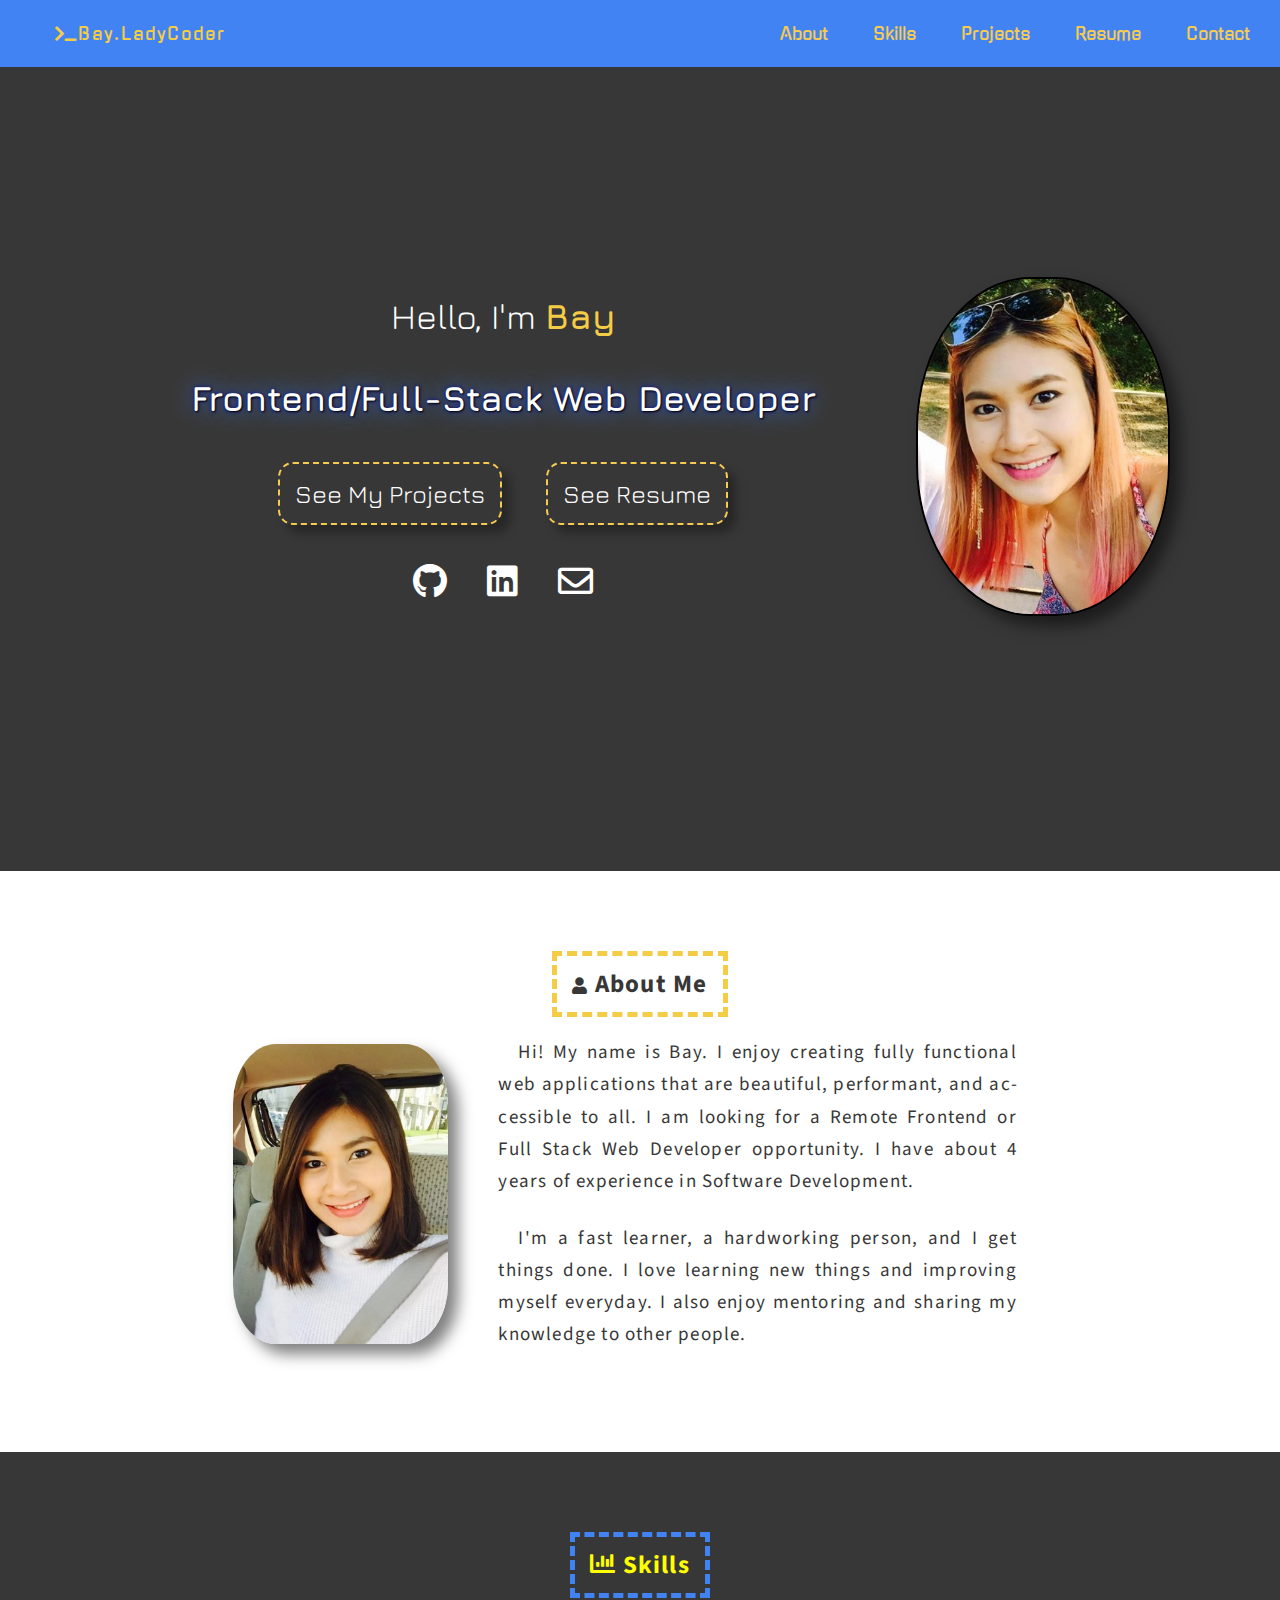
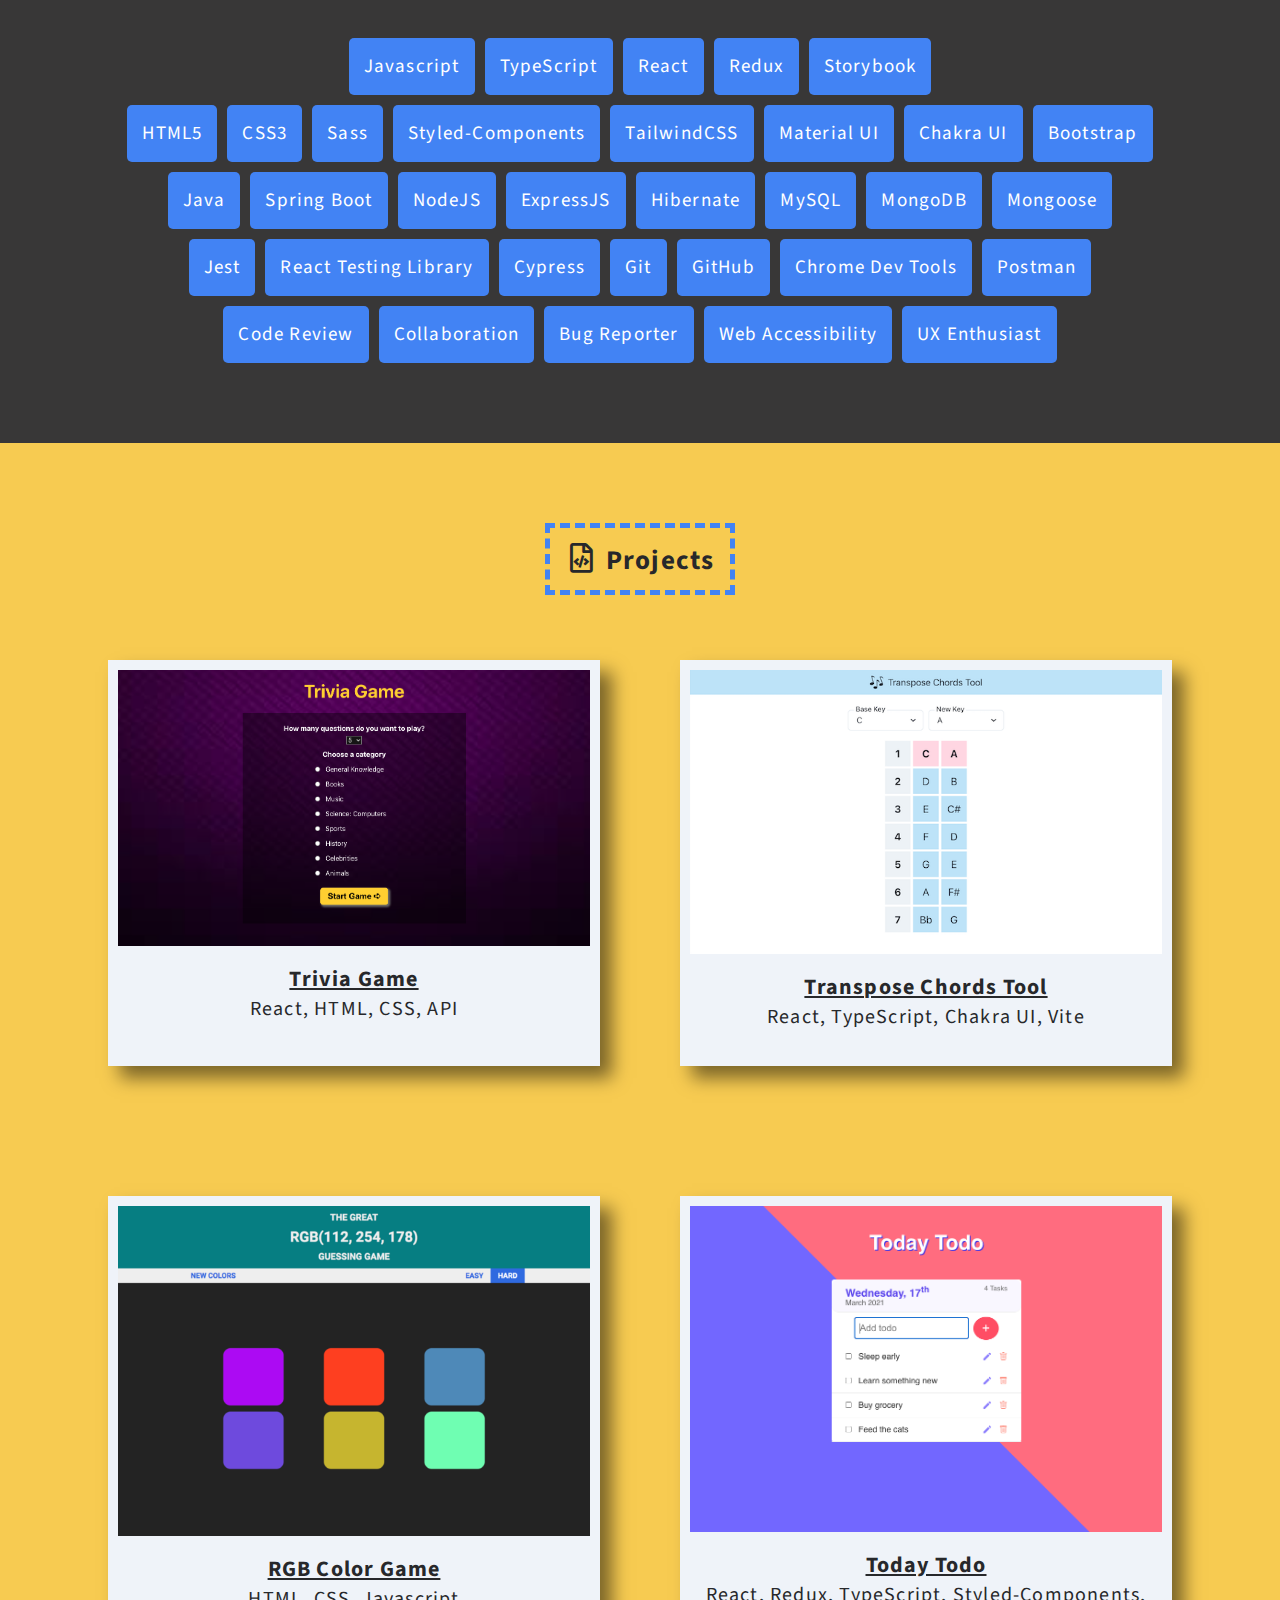
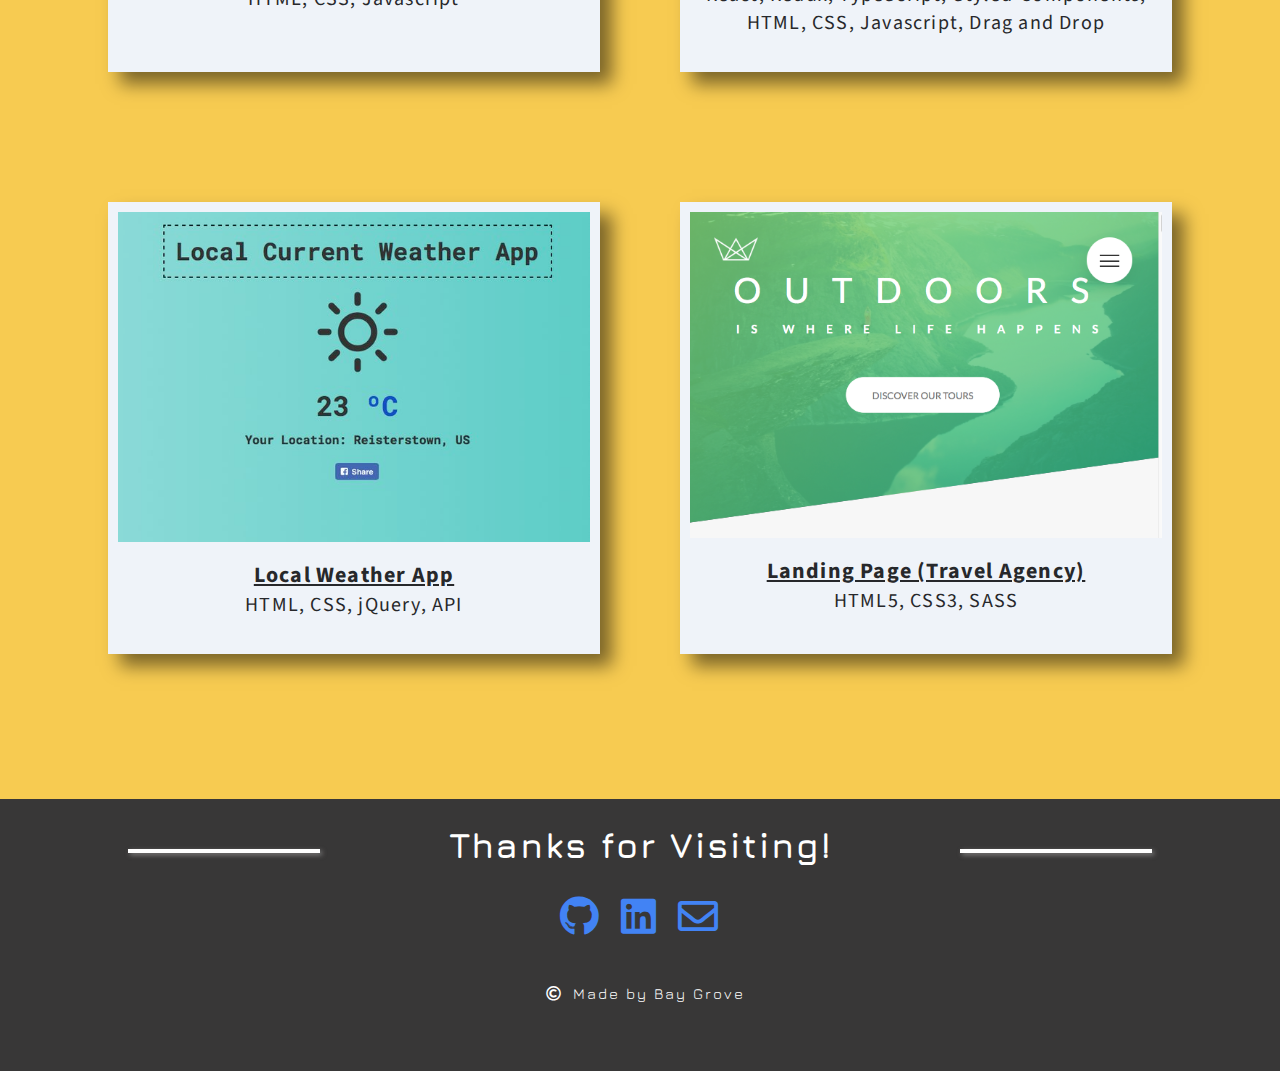
<file: index.html>
<!DOCTYPE html>
<html lang="en">
  <head>
    <!-- Google tag (gtag.js) - Google Analytics -->
    <script
      async
      src="https://www.googletagmanager.com/gtag/js?id=G-D1Z0ZJSS4Q"
    ></script>
    <script>
      window.dataLayer = window.dataLayer || [];
      function gtag() {
        dataLayer.push(arguments);
      }
      gtag("js", new Date());

      gtag("config", "G-D1Z0ZJSS4Q");
    </script>

    <meta charset="UTF-8" />
    <meta name="description" content="My Portfolio" />
    <meta name="viewport" content="width=device-width, initial-scale=1.0" />

    <meta
      property="og:title"
      content="Bay's Portfolio (Frontend/Full-Stack Web Developer)"
    />
    <meta
      property="og:description"
      content="See my skills, projects, and more."
    />
    <meta property="og:image" content="./img/thumbnail.png" />
    <meta property="og:url" content="https://bayladycoder.github.io/" />
    <meta
      property="og:site_name"
      content="Bay's Portfolio (Frontend/Full-Stack Web Developer)"
    />

    <link
      rel="stylesheet"
      href="https://use.fontawesome.com/releases/v5.0.10/css/all.css"
    />
    <link
      href="https://fonts.googleapis.com/css?family=Gugi|Jura:400,700|Source+Sans+Pro:400,700"
      rel="stylesheet"
    />
    <link rel="icon" type="image/ico" href="/img/blue-favicon.ico" />
    <link rel="stylesheet" href="css/style.css" />
    <title>>_Bay.LadyCoder</title>
  </head>

  <body>
    <!-- Google Tag Manager (noscript) -->
    <noscript
      ><iframe
        src="https://www.googletagmanager.com/ns.html?id=GTM-TTFKQF8"
        height="0"
        width="0"
        style="display: none; visibility: hidden"
      ></iframe
    ></noscript>
    <!-- End Google Tag Manager (noscript) -->

    <!-- ____________________ NAVIGATION BAR SECTION ____________________ -->
    <nav id="#main-nav" class="navigation">
      <div class="logo"><i class="fas fa-terminal"></i>Bay.LadyCoder</div>

      <div id="desktopMenu">
        <div class="menu__item" id="item2">
          <a href="#about">About</a>
        </div>
        <div class="menu__item" id="item3">
          <a href="#skills">Skills</a>
        </div>
        <div class="menu__item" id="item4">
          <a href="#projects">Projects</a>
        </div>
        <div class="menu__item" id="item5">
          <a href="./resume/bay-resume.pdf" target="_blank">Resume</a>
        </div>

        <div class="menu__item" id="item6">
          <a href="mailto:bay.g.dev@gmail.com?Subject=Hello!!" target="blank"
            >Contact</a
          >
        </div>
      </div>
    </nav>

    <nav class="navigation2">
      <div id="navTopResponsive">
        <div class="logo"><i class="fas fa-terminal"></i>Bay.LadyCoder</div>
        <div class="toggleDiv">
          <button id="toggle" onclick="show()">&#9776;</button>
        </div>
      </div>

      <div id="responsiveMenu">
        <div class="menu__item" id="item2">
          <a href="#about">About</a>
        </div>
        <div class="menu__item" id="item3">
          <a href="#skills">Skills</a>
        </div>
        <div class="menu__item" id="item4">
          <a href="#projects">Projects</a>
        </div>
        <div class="menu__item" id="item5">
          <a href="./resume/bay-resume.pdf" target="_blank">Resume</a>
        </div>
        <div class="menu__item" id="item6">
          <a href="mailto:bay.g.dev@gmail.com?Subject=Hello!!" target="blank"
            >Contact</a
          >
        </div>

        <div class="toggleDiv">
          <button id="x" onclick="hide()">&#9747;</button>
        </div>
      </div>
    </nav>

    <!-- ____________________ HEADER SECTION ____________________ -->
    <header id="header">
      <div class="introduction__text">
        <p>Hello, I'm <strong>Bay</strong></p>

        <h1 id="frontEndWebH1">Frontend/Full-Stack Web Developer</h1>

        <div class="introduction__text-buttons">
          <a href="#projects">See My Projects</a>
          <a target="_blank" href="./resume/bay-resume.pdf">See Resume</a>
        </div>

        <div class="introduction__text-social">
          <a href="https://github.com/bayladycoder" target="blank"
            ><i class="fab fa-github"></i
          ></a>
          <a href="https://www.linkedin.com/in/bayladycoder/" target="blank"
            ><i class="fab fa-linkedin"></i
          ></a>
          <a href="mailto:bay.g.dev@gmail.com?Subject=Hello!!" target="blank"
            ><i class="far fa-envelope"></i
          ></a>
        </div>
      </div>

      <div class="introduction__photo">
        <img src="img/rsz_me.jpg" alt="My Photo" />
      </div>
    </header>

    <!-- ____________________ MAIN SECTION ____________________ -->

    <main>
      <!-- ____________________ ABOUT ME SECTION ____________________ -->
      <div id="about" class="aboutMe">
        <h2><i class="fas fa-user"></i> About Me</h2>

        <div class="aboutMe__content">
          <div class="aboutMe__content-photo">
            <img src="img/rsz_myphoto.jpg" alt="My Photo" />
          </div>

          <div class="aboutMe__content-text">
            <p>
              Hi! My name is Bay. I enjoy creating fully functional web
              applications that are beautiful, performant, and accessible to
              all. I am looking for a Remote Frontend or Full Stack Web
              Developer opportunity. I have about 4 years of experience in
              Software Development.
            </p>
            <br />
            <p>
              I'm a fast learner, a hardworking person, and I get things done. I
              love learning new things and improving myself everyday. I also
              enjoy mentoring and sharing my knowledge to other people.
            </p>
          </div>
        </div>
      </div>

      <!-- ____________________ SKILLS SECTION ____________________ -->
      <div id="skills" class="skills">
        <h2 id="skills__header"><i class="fas fa-chart-bar"></i> Skills</h2>

        <div class="skills__content">
          <div class="skills__content-section">
            <div class="skills__content-eachSkill">
              <p>Javascript</p>
            </div>
            <div class="skills__content-eachSkill">
              <p>TypeScript</p>
            </div>
            <div class="skills__content-eachSkill">
              <p>React</p>
            </div>
            <div class="skills__content-eachSkill">
              <p>Redux</p>
            </div>
            <div class="skills__content-eachSkill">
              <p>Storybook</p>
            </div>
          </div>

          <div class="skills__content-section">
            <div class="skills__content-eachSkill">
              <p>HTML5</p>
            </div>
            <div class="skills__content-eachSkill">
              <p>CSS3</p>
            </div>
            <div class="skills__content-eachSkill">
              <p>Sass</p>
            </div>
            <div class="skills__content-eachSkill">
              <p>Styled-Components</p>
            </div>
            <div class="skills__content-eachSkill">
              <p>TailwindCSS</p>
            </div>
            <div class="skills__content-eachSkill">
              <p>Material UI</p>
            </div>
            <div class="skills__content-eachSkill">
              <p>Chakra UI</p>
            </div>
            <div class="skills__content-eachSkill">
              <p>Bootstrap</p>
            </div>
          </div>
          <div class="skills__content-section">
            <div class="skills__content-eachSkill">
              <p>Java</p>
            </div>
            <div class="skills__content-eachSkill">
              <p>Spring Boot</p>
            </div>

            <div class="skills__content-eachSkill">
              <p>NodeJS</p>
            </div>
            <div class="skills__content-eachSkill">
              <p>ExpressJS</p>
            </div>
            <div class="skills__content-eachSkill">
              <p>Hibernate</p>
            </div>
            <div class="skills__content-eachSkill">
              <p>MySQL</p>
            </div>
            <div class="skills__content-eachSkill">
              <p>MongoDB</p>
            </div>
            <div class="skills__content-eachSkill">
              <p>Mongoose</p>
            </div>
          </div>

          <div class="skills__content-section">
            <div class="skills__content-eachSkill">
              <p>Jest</p>
            </div>
            <div class="skills__content-eachSkill">
              <p>React Testing Library</p>
            </div>
            <div class="skills__content-eachSkill">
              <p>Cypress</p>
            </div>
            <div class="skills__content-eachSkill">
              <p>Git</p>
            </div>
            <div class="skills__content-eachSkill">
              <p>GitHub</p>
            </div>
            <div class="skills__content-eachSkill">
              <p>Chrome Dev Tools</p>
            </div>
            <div class="skills__content-eachSkill">
              <p>Postman</p>
            </div>
          </div>

          <div class="skills__content-section">
            <div class="skills__content-eachSkill">
              <p>Code Review</p>
            </div>
            <div class="skills__content-eachSkill">
              <p>Collaboration</p>
            </div>
            <div class="skills__content-eachSkill">
              <p>Bug Reporter</p>
            </div>
            <div class="skills__content-eachSkill">
              <p>Web Accessibility</p>
            </div>
            <div class="skills__content-eachSkill">
              <p>UX Enthusiast</p>
            </div>
          </div>
        </div>
      </div>

      <!-- ____________________ PROJECTS SECTION ____________________ -->
      <div id="projects" class="projects">
        <h2 id="projects__header"><i class="far fa-file-code"></i> Projects</h2>

        <div class="projects__content">
          <div class="projects__content-eachProject">
            <a
              href="https://bayladycoder.github.io/react-trivia-game/"
              target="blank"
            >
              <div class="eachProject__thumbnail">
                <img src="img/trivia-game.png" alt="React Trivia Game" />
              </div>
              <div class="eachProject__detail">
                <h3>Trivia Game</h3>
                <p>React, HTML, CSS, API</p>
              </div>
            </a>
          </div>
          <div class="projects__content-eachProject">
            <a
              href="https://bayladycoder.github.io/transpose-chords"
              target="blank"
            >
              <div class="eachProject__thumbnail">
                <img
                  src="img/transpose_chords_tool.png"
                  alt="Transpose Chords Tool"
                />
              </div>
              <div class="eachProject__detail">
                <h3>Transpose Chords Tool</h3>
                <p>React, TypeScript, Chakra UI, Vite</p>
              </div>
            </a>
          </div>
        </div>

        <div class="projects__content">
          <div class="projects__content-eachProject">
            <a
              href="https://bayladycoder.github.io/RGBColorGuessingGame"
              target="_blank"
            >
              <div class="eachProject__thumbnail">
                <img src="img/p10.png" alt="Connotation Dictionary" />
              </div>
              <div class="eachProject__detail">
                <h3>RGB Color Game</h3>
                <p>HTML, CSS, Javascript</p>
              </div>
            </a>
          </div>
          <div class="projects__content-eachProject">
            <a href="https://bayladycoder.github.io/today-todo/" target="blank">
              <div class="eachProject__thumbnail">
                <img src="img/today-todo.png" alt="To Do List" />
              </div>
              <div class="eachProject__detail">
                <h3>Today Todo</h3>
                <p>
                  React, Redux, TypeScript, Styled-Components, HTML, CSS,
                  Javascript, Drag and Drop
                </p>
              </div>
            </a>
          </div>
        </div>

        <div class="projects__content">
          <div class="projects__content-eachProject">
            <a href="projects/LocalWeatherApp/index.html" target="blank">
              <div class="eachProject__thumbnail">
                <img src="img/rsz_1project1.jpg" alt="Local Weather App" />
              </div>
              <div class="eachProject__detail">
                <h3>Local Weather App</h3>
                <p>HTML, CSS, jQuery, API</p>
              </div>
            </a>
          </div>

          <div class="projects__content-eachProject">
            <a href="https://bayladycoder.github.io/Natours" target="blank">
              <div class="eachProject__thumbnail">
                <img
                  src="img/rsz_project6.png"
                  alt="Landing Page for Travel Agency"
                />
              </div>
              <div class="eachProject__detail">
                <h3>Landing Page (Travel Agency)</h3>
                <p>HTML5, CSS3, SASS</p>
              </div>
            </a>
          </div>
        </div>
      </div>
    </main>

    <!-- ____________________ FOOTER SECTION ____________________ -->
    <footer id="contact">
      <div class="footer__contact">
        <div class="thanks">
          <hr />
          <h3>Thanks for Visiting!</h3>
          <hr />
        </div>
        <div class="footer__contact-social">
          <a href="https://github.com/bayladycoder" target="blank"
            ><i class="fab fa-github"></i
          ></a>
          <a href="https://www.linkedin.com/in/bayladycoder/" target="blank"
            ><i class="fab fa-linkedin"></i
          ></a>
          <a href="mailto:bay.g.dev@gmail.com?Subject=Hello!!" target="blank"
            ><i class="far fa-envelope"></i
          ></a>
        </div>
        <p><i class="far fa-copyright" id="copyright"></i>Made by Bay Grove</p>
      </div>
    </footer>
    <script
      src="https://code.jquery.com/jquery-3.3.1.min.js"
      integrity="sha256-FgpCb/KJQlLNfOu91ta32o/NMZxltwRo8QtmkMRdAu8="
      crossorigin="anonymous"
    ></script>
    <script
      src="https://cdnjs.cloudflare.com/ajax/libs/popper.js/1.14.3/umd/popper.min.js"
      integrity="sha384-ZMP7rVo3mIykV+2+9J3UJ46jBk0WLaUAdn689aCwoqbBJiSnjAK/l8WvCWPIPm49"
      crossorigin="anonymous"
    ></script>
    <script
      src="https://stackpath.bootstrapcdn.com/bootstrap/4.1.3/js/bootstrap.min.js"
      integrity="sha384-ChfqqxuZUCnJSK3+MXmPNIyE6ZbWh2IMqE241rYiqJxyMiZ6OW/JmZQ5stwEULTy"
      crossorigin="anonymous"
    ></script>
    <script src="js/app.js"></script>
  </body>
</html>
</file>
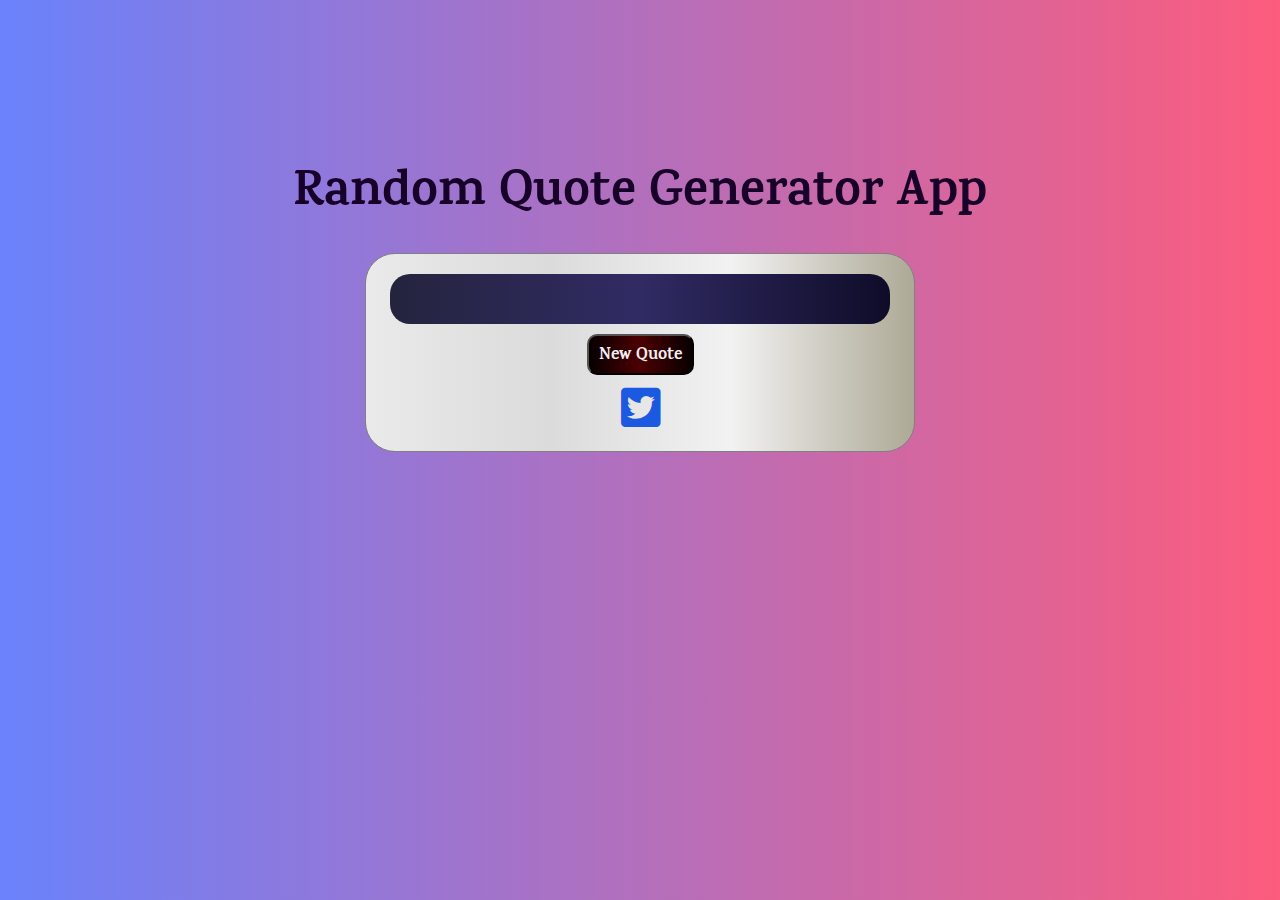
<file: projects/RandomQuoteMachine/index.html>
<!DOCTYPE html>
<html lang="en">

<head>
	<!-- Google Tag Manager -->
	<script>
		(function (w, d, s, l, i) {
			w[l] = w[l] || [];
			w[l].push({
				'gtm.start': new Date().getTime(),
				event: 'gtm.js'
			});
			var f = d.getElementsByTagName(s)[0],
				j = d.createElement(s),
				dl = l != 'dataLayer' ? '&l=' + l : '';
			j.async = true;
			j.src =
				'https://www.googletagmanager.com/gtm.js?id=' + i + dl;
			f.parentNode.insertBefore(j, f);
		})(window, document, 'script', 'dataLayer', 'GTM-TTFKQF8');
	</script>
	<!-- End Google Tag Manager -->
	<meta charset="UTF-8">
	<link href="https://use.fontawesome.com/releases/v5.0.7/css/all.css" rel="stylesheet">
	<link rel="stylesheet" href="https://maxcdn.bootstrapcdn.com/bootstrap/3.3.7/css/bootstrap.min.css" integrity="sha384-BVYiiSIFeK1dGmJRAkycuHAHRg32OmUcww7on3RYdg4Va+PmSTsz/K68vbdEjh4u"
	 crossorigin="anonymous">
	<link href="https://fonts.googleapis.com/css?family=Karma:400,700" rel="stylesheet">
	<link rel="stylesheet" href="styles.css">
	<title>Random Quote Machine</title>
</head>

<body>
	<!-- Google Tag Manager (noscript) -->
	<noscript><iframe src="https://www.googletagmanager.com/ns.html?id=GTM-TTFKQF8" height="0" width="0" style="display:none;visibility:hidden"></iframe></noscript>
	<!-- End Google Tag Manager (noscript) -->
	<div class="container-fluid text-center body">
		<h1>Random Quote Generator App</h1>
		<div class="quoteBox text-center">
			<div class="quote text-center">

			</div>

			<button id="newQuote">New Quote</button>
			<div class="social">

				<a target="_blank" class="twitter-share-button" href="https://twitter.com/share?&text=Random%20Quote%20Generator%20App&url=https%3A%2F%2Fcodepen.io%2Fbaebay%2Fpen%2FXZyjQv""
				data-size="
				 large" data-text="hello" data-hashtags="example,demo" data-via="twitterdev" data-related="twitterapi,twitter">
					<i class="fab fa-twitter-square twitter"></i>
				</a>
			</div>
		</div>
	</div>


	<script src="https://code.jquery.com/jquery-3.2.1.js" integrity="sha256-DZAnKJ/6XZ9si04Hgrsxu/8s717jcIzLy3oi35EouyE="
	 crossorigin="anonymous"></script>
	<script src="app.js"></script>
</body>

</html>
</file>
<file: css/style.css>
* {
	font-size: 17px;

}

body {
	margin: 0;
	color: #595958;
	width: 100vw;
	height: 100vh;
}


/* -------------------- NAVIGATION SECTION -------------------- */
.navigation, .navigation2 {
	background-color: #4283f4;
	height: 67px;
	color: #f4cc46;
	width: 100%;
	margin: 0;
	display: flex;
	flex-direction: row;
	justify-content: space-between;
}

.navigation2 {
	height: 50px;
}

.logo {
	width: 250px;
	height: 100%;
	letter-spacing: 2px;
	padding-left: 15px;
	display: flex;
	justify-content: center;
	-ms-align-items: center;
	align-items: center;
}

.logo a {
	text-decoration: none;
	color: #f4cc46;
	height: 100%;
	display: flex;
	justify-content: center;
	-ms-align-items: center;
	align-items: center;
}

.logo, #desktopMenu, #responsiveMenu {
	font-family: 'Gugi', cursive;
}

#desktopMenu {
	height: 67px;
	display: flex;
	align-items: stretch;
	justify-content: flex-end;
	float: right;

}

#responsiveMenu {
	height: 50px;
	display: flex;
	flex-direction: row;
	align-items: stretch;
	justify-content: flex-end;
	float: right;
}

.menu__item {
	display: inline-block;
	padding-right: 15px;
	margin: 0;
	text-decoration: none;
	height: 100%;
	color: #f4cc46;
	cursor: pointer;
}

.menu__item a:hover {
	background-color: #f7cb51;
	color: #595958;
	-webkit-transition: all .3s ease;
	-o-transition: all .3s ease;
	transition: all .3s ease;
}

.menu__item a {
	text-decoration: none;
	padding-left: 20px;
	padding-right: 20px;
	color: #f7cb51;
	height: 100%;
	display: flex;
	align-items: center;
}


.toggleDiv {
	width: 20px;
	font-size: 30px;
	padding: 0;
	box-sizing: border-box;
	text-align: center;
	float: right;
	margin: 0;

	display: none;
}

label {
	cursor: pointer;
	height: 100%;
}

#navTopResponsive, #responsiveMenu {
	display: none;
}

#toggle, #x {
	border: none;
	background-color: #4283f4;
	color: #f7cb51;
	font-size: 30px;
	display: flex;
	justify-content: center;
	-ms-align-items: center;
	align-items: center;
	outline: none;
	cursor: pointer;
	padding: 0 30px;
	height: 100%;
	width: 50px;
	z-index: 100;
}

#toggle:focus, #x:focus {
	outline: none;
}

#toggle:hover, #x:hover {
	color: #595958;
	background-color: #f7cb51;
}



/* ========== NAV BAR RESPONSIVE DESIGN ========== */

@media only screen and (max-width: 900px) {

	#navTopResponsive, .navigation, #desktopMenu, #responsiveMenu, .menu__item a, .logo a {
		height: 50px;
	}

	.logo a {
		display: flex;
		align-items: center;
		justify-content: center;
	}
}

.navigation2 {
	display: none;
}

.menu__item a {
	padding: 0 15px;
}


@media only screen and (max-width: 800px) {

	#desktopMenu {
		display: none;
	}

	.navigation {
		display: none;
	}

	.navigation2 {
		display: block;
	}

	#navTopResponsive {
		width: 100%;
		display: flex;
		justify-content: flex-start;
		height: 100%;
	}

	.logo {
		height: 100%;
		width: 250px;
		float: left;
	}

	.logo a {
		width: 100%;
	}

	.toggleDiv {
		display: flex;
		width: 100%;
		align-items: center;
		justify-content: flex-end;
		cursor: pointer;
		height: 100%;
	}

	#responsiveMenu {
		display: none;

		text-align: center;
		width: 100%;
		background-color: #4283f4;
		margin: 0;
		justify-content: center;

	}

	.menu__item {

		padding: 0 20px;
		display: flex;
		justify-content: center;
		-ms-align-items: center;
		align-items: center;
		margin: 0;
		background-color: #4283f4;
		text-align: center;

	}


	.menu__item:hover {
		background-color: #f7cb51;
		cursor: pointer;
		color: #595958;
	}

	.menu__item a {
		text-align: center;
		justify-content: center;
		width: 100%;
		padding: 0;
		font-size: 15px;
	}
}


@media only screen and (max-width: 600px) {

	.navigation2 {
		height: 30px;

	}

	#navTopResponsive {
		height: 100%;
		display: flex;
		justify-content: space-between;

	}

	.logo {
		height: 100%;
	}

	.logo {
		padding-left: 0px;
		width: 180px;
	}

	.toggleDiv {
		width: 60px;

	}

	#toggle, #x {
		display: flex;
		justify-content: center;
		width: 40px;
		font-size: 20px;
		padding: 0 5px;
	}

	#responsiveMenu {
		width: 100%;
		display: none;
		justify-content: space-between;
		height: 100%;
	}

	.logo a, .menu__item a {
		font-size: 10px;
		height: 100%;
	}

	.menu__item {
		padding: 0 5px;
	}

}

/* ------------------- HEADER SECTION -------------------- */
header {
	width: 100%;
	padding: 200px 30px 250px 30px;
	background-color: #383737;
	color: white;
	display: -webkit-box;
	display: -ms-flexbox;
	display: flex;
	-webkit-box-pack: center;
	-ms-flex-pack: center;
	justify-content: center;
	margin: 0;
}

.introduction__text {
	padding: 0px;
	border-radius: 20px;

	font-family: 'Jura', sans-serif;
	color: white;
	display: inline-block;
	display: -webkit-box;
	display: -ms-flexbox;
	display: flex;
	-webkit-box-orient: vertical;
	-webkit-box-direction: normal;
	-ms-flex-direction: column;
	flex-direction: column;
	-webkit-box-pack: center;
	-ms-flex-pack: center;
	justify-content: center;
	-ms-align-items: center;
	align-items: center;

	position: relative;
	-webkit-animation-name: photoAppear;
	animation-name: photoAppear;
	-webkit-animation-duration: 7s;
	animation-duration: 7s;
}

.introduction__text p {
	margin: 20px;
}

.introduction__text p, .introduction__text h1, .introduction__text strong {
	font-size: 35px;
}

.introduction__text h1 {
	margin: 20px;
	padding-bottom: 40px;
	text-shadow: 1px 1px 2px black, 0 0 25px #4587f9, 0 0 5px darkblue;
}

.introduction__text strong {
	color: #f4cc46;
}

.introduction__text-buttons a {
	text-decoration: none;
	border: dashed 2px #f7cb51;
	border-radius: 15px;
	margin: 20px;
	padding: 15px;
	color: white;
	font-size: 25px;
	-webkit-box-shadow: 8px 8px 10px rgba(0, 0, 0, 0.3);
	box-shadow: 8px 8px 10px rgba(0, 0, 0, 0.3);
}

.introduction__text-buttons i {
	font-size: 25px;
}

.introduction__text-buttons a:hover {
	color: #f4cc46;
	border: solid 3px #f7cb51;
	-webkit-box-shadow: 5px 5px 8px rgba(247, 239, 212, 0.3);
	box-shadow: 5px 5px 8px rgba(247, 239, 212, 0.3);
	text-shadow: 1px 1px 2px black, 0 0 25px #f7efd4, 0 0 5px black;
}


.introduction__text-social {
	margin-top: 20px;
	padding-top: 20px;
	display: -webkit-box;
	display: -ms-flexbox;
	display: flex;
	-webkit-box-pack: center;
	-ms-flex-pack: center;
	justify-content: center;
}

.introduction__text-social i {

	padding: 15px 20px;
	color: white;
	font-size: 35px;
}


.introduction__text-social i:hover {
	color: #4283f4;
	font-size: 40px;
}


.introduction__photo {
	display: inline-block;
	padding-left: 80px;
	padding-top: 10px;
}

.introduction__photo img {
	width: 250px;
	border-radius: 45%;
	border: solid black 2px;
	-webkit-box-shadow: 10px 10px 15px rgba(0, 0, 0, 0.5);
	box-shadow: 10px 10px 15px rgba(0, 0, 0, 0.5);

	position: relative;
	-webkit-animation-name: photoAppear;
	animation-name: photoAppear;
	-webkit-animation-duration: 7s;
	animation-duration: 7s;
}

/* ===== HEADER RESPONSIVE DESIGN ===== */

@media only screen and (max-width: 1200px) {

	header {
		width: 100%;
		padding: 130px 0px 170px 0px;
	}

	.introduction__text p, .introduction__text h1, .introduction__text strong {
		font-size: 30px;
	}

	.introduction__text-buttons {
		margin: 15px 8px;
	}

	.introduction__text-buttons a {
		border-radius: 15px;
		margin: 15px 8px;
		padding: 10px;
		font-size: 20px;
	}

	.introduction__text h1 {
		margin: 10px;
		padding-bottom: 30px;
	}

	.introduction__text-buttons i {
		font-size: 25px;
	}

	.introduction__text-social i {
		padding: 15px 20px;
		font-size: 25px;
	}

	.introduction__text-social i:hover {
		font-size: 30px;
	}


	.introduction__photo {
		padding-left: 10px;
	}


	.introduction__photo img {
		width: 200px;
	}
}


@media only screen and (max-width: 800px) {

	header {
		padding: 100px 0px 150px 0px;
	}

	.introduction__text p, .introduction__text strong {
		font-size: 20px;
		margin-bottom: 15px;

	}

	#frontEndWebH1 {
		font-size: 20px;
		padding-bottom: 0;
	}

	.introduction__text-buttons {
		padding: 10px;
		margin: 0;
	}

	.introduction__text-buttons a {
		border-radius: 15px;
		margin: 10px;
		padding: 10px;
		font-size: 15px;
	}

	.introduction__text h1 {
		margin: 10px;
		padding-bottom: 20px;
	}

	.introduction__text-buttons i {
		font-size: 18px;
		margin: 15px 5px;
	}


	.introduction__text-social {
		margin: 0;
		padding: 0;
		font-size: 25px;
	}

	.introduction__text-social i {
		padding: 10px 15px;
		font-size: 25px;
	}

	.introduction__text-social i:hover {
		font-size: 30px;
	}


	.introduction__photo {
		padding-left: 0px;
	}


	.introduction__photo img {
		width: 150px;
	}

}


@media only screen and (max-width: 600px) {

	header {
		padding: 100px 0px 130px 0px;
		display: flex;
		flex-direction: column;
		justify-content: center;
	}

	.introduction__text {
		display: flex;
		justify-content: center;
		-ms-align-items: center;
		align-items: center;
		padding-bottom: 20px;
	}

	.introduction__text-buttons a {
		font-size: 15px;
		margin: 12px 3px;
	}

	.introduction__text-social i {
		margin-top: 10px;
		padding: 5px 10px;
		font-size: 20px;
	}

	.introduction__text-social i:hover {
		font-size: 25px;
	}

	.introduction__photo {
		display: flex;
		justify-content: center;
		height: 100%;
	}

	.introduction__photo img {
		width: 100px;
		height: 100%;
	}
}

/* ------------------- ABOUT ME SECTION -------------------- */

main {
	font-family: 'Source Sans Pro', sans-serif;
	letter-spacing: 1.2px;
}

.aboutMe {
	padding: 80px 0px;
	display: flex;
	flex-direction: column;
	justify-content: center;
	align-items: center;
	color: #383737;
}

.aboutMe__content {
	width: 90%;
	display: flex;
	justify-content: center;
	-ms-align-items: center;
	align-items: center;
	padding: 20px 0px;
}

.aboutMe h2 {
	text-align: center;
	font-size: 25px;
	margin: 0;
	border: dashed 5px #f4cc46;
	padding: 10px 15px;
	max-width: 300px;
}


.aboutMe__content-photo {
	display: flex;
	justify-content: center;
	-ms-align-items: center;
	align-items: center;
}

.aboutMe__content-text {
	max-width: 45%;
	padding: 0px 30px 0px 50px;
	text-align: justify;
}

.aboutMe__content-photo img {
	max-height: 300px;
	border-radius: 20%;
	box-shadow: 10px 10px 15px rgba(0, 0, 0, 0.5);
}

.aboutMe__content-text p {
	font-size: 19px;
	margin: 0;
	hyphens: auto;
	text-indent: 20px;
	line-height: 1.7;
}



@media only screen and (max-width: 1200px) {
	.aboutMe h2 {
		font-size: 22px;
	}

	.aboutMe__content-photo img {
		height: 300px;
	}

	.aboutMe__content-text {
		padding-right: 0px;
	}

	.aboutMe__content-text p {
		font-size: 17px;
	}
}


@media only screen and (max-width: 900px) {
	.aboutMe h2 {
		max-width: 250px;
	}

	.aboutMe__content {
		width: 100%;
		flex-direction: column;
	}

	.aboutMe__content-text {
		max-width: 80%;
	}

	.aboutMe__content-text p {
		line-height: 1.6;
	}

	.aboutMe__content-photo img {
		height: 200px;
		margin: 5px 0px 25px 0px;
	}
}

@media only screen and (max-width: 600px) {

	.aboutMe {
		padding: 50px 0px;
	}

	.aboutMe__content {
		padding-bottom: 0;
	}

	.aboutMe i {
		font-size: 15px;
	}

	.aboutMe h2 {
		font-size: 18px;
		max-width: 50%;
		border: dashed 4px #f4cc46;
	}

	.aboutMe__content-photo img {
		max-height: 140px;
		max-width: 100%;
		box-shadow: 3px 3px 5px rgba(0, 0, 0, 0.5);
		margin: 0px 0px 15px 0px;

	}

	.aboutMe__content-text {
		margin: 5px 30px 5px 40px;
		padding: 0;
	}

	.aboutMe__content-text p {
		font-size: 15px;
		line-height: 1.5;
	}
}

/* ------------------- SKILLS SECTION -------------------- */

.skills {
	padding: 80px 0;
	background-color: #383737;
	color: #d6d9db;
	width: 100%;
	display: flex;
	flex-direction: column;
	justify-content: center;
	align-items: center;
}

#skills__header {
	border: dashed 5px #4283f4;
	color: #f4cc46;
	font-size: 25px;
	padding: 10px 15px;
	max-width: 300px;
	margin-top: 0px;
	margin-bottom: 40px;
	animation-name: fontColorChanging;
	animation-duration: 5s;
	animation-iteration-count: 1;
	color: yellow;
}

.skills i {
	font-size: 25px;
	animation-name: fontColorChanging;
	animation-duration: 5s;
	animation-iteration-count: 1;
	color: yellow;
}

.skills__content {
	width: 90%;
	max-width: 1200px;
	display: flex;
	justify-content: center;
	align-items: center;
	gap: 10px;
	flex-wrap: wrap;
}

.skills__content-section {
	width: 90%;
	max-width: 1200px;
	display: flex;
	justify-content: center;
	align-items: center;
	gap: 10px;
	flex-wrap: wrap;

}

.skills__content-eachSkill {
	display: flex;
	align-items: center;
	justify-content: center;
	background-color: #4283f4;
	width: auto;
	padding: 15px;
	border-radius: 5px;
	gap: 5px;
}

.skills__content-eachSkill i {
	color: yellow;
	text-shadow: 1px 1px 1px black, 0 0 7px white, 0 0 5px darkblue;
}


.skills__content-eachSkill:hover {
	transition: all .4s ease;
	background-color: #f1d36f;
	cursor: default;
}

.skills__content-eachSkill:hover i {
	color: #3780ff;
	text-shadow: none;
}

.skills__content-eachSkill:hover p {
	color: #000;
}

.skills__content-eachSkill p {
	font-weight: 400;
	font-size: 19px;
	margin: 0;
	color: #ffffff;
}


@keyframes backgroundColorChanging {
	0% {
		background: #fc8e19;
	}

	100% {
		background: yellow;
	}
}


@media only screen and (max-width: 1200px) {
	.skills__content-section {
		margin-bottom: 15px;
		gap: 8px;
	}

	.skills__content-eachSkill {
		padding: 12px;
	}

	.skills__content-eachSkill p {
		font-size: 18px;
	}
}

@media only screen and (max-width: 900px) {
	.skills__content-section {
		gap: 6px;
	}

	.skills__content-eachSkill {
		padding: 10px;
	}

	.skills__content-eachSkill p {
		font-size: 16px;
	}
}

@media only screen and (max-width: 600px) {
	.skills {
		padding: 50px 0;
	}

	#skills__header {
		font-size: 20px;
		border: dashed 4px #4283f4;
		margin-bottom: 20px;
	}

	.skills__content {
		padding: 0;
	}

	.skills__content-eachSkill {
		padding: 6px;
	}

	.skills__content-eachSkill p {
		font-size: 14px;
	}

}

/* ------------------- PROJECTS SECTION -------------------- */

.projects {
	padding: 80px 0px;
	background-color: #f7cb51;
	width: 100%;
	display: flex;
	flex-direction: column;
	justify-content: center;
	align-items: center;
	font-size: 25px;
	color: #27282b;
}

.projects i {
	font-size: 30px;
	padding: 5px;
}

#projects__header {
	text-align: center;
	border: dashed 5px #4283f4;
	font-size: 27px;
	padding: 10px 15px;
	max-width: 300px;
	margin: 0;
	font-weight: 700;
}

.projects__content {
	padding: 25px 50px;
	display: flex;
	justify-content: center;
	margin: 0;
	color: #27282b;
	text-align: center;
}


.projects__content-eachProject {
	width: 40%;
	max-width: 620px;
	background-color: #eff3f9;
	margin: 40px;
	box-shadow: 12px 12px 17px rgba(0, 0, 0, 0.5);
	padding: 10px;
	padding-bottom: 25px;
}


.projects__content-eachProject:hover {

	box-shadow: 8px 8px 12px rgb(0, 0, 0, 0.7);

}

.eachProject__thumbnail {
	max-width: 100%;

}

.projects__content-eachProject img {
	max-width: 100%;
	max-height: 80%;
}

.eachProject__detail {
	background-color: #eff3f9;
	padding: 10px 0;
}

.projects__content-eachProject h3 {
	margin: 0;
	font-weight: 700;
	font-size: 22px;
	text-decoration: underline;
}

.eachProject__detail p {
	margin: 0;
	font-size: 20px;
}

.projects__content-eachProject a {
	text-decoration: none;
	color: #27282b;
}


@media only screen and (max-width: 1200px) {
	.projects__content-eachProject {
		margin: 30px;
	}
}

@media only screen and (max-width: 900px) {
	.projects__content-eachProject {
		margin: 20px;
	}
}

@media only screen and (max-width: 600px) {
	.projects {
		padding: 50px 0px;
	}

	.projects i {
		font-size: 25px;
		padding: 5px;
	}

	#projects__header {
		font-size: 20px;
		max-width: 200px;
		border: dashed 4px #4283f4;
		padding: 7px 10px;
		margin-bottom: 10px;
	}

	.projects__content {
		padding: 0px;
		display: flex;
		flex-direction: column;
		justify-content: center;
		-ms-align-items: center;
		align-items: center;
	}

	.projects__content-eachProject {
		width: 70%;
		padding: 10px;
		padding-bottom: 25px;
		margin: 20px 0px;
	}

	.projects__content-eachProject h3 {
		font-size: 20px;
		margin-bottom: 10px;
	}

	.eachProject__detail p {
		font-size: 18px;
	}
}


/* ------------------- FOOTER SECTION -------------------- */

.footer__contact {
	font-family: 'Jura', sans-serif;
	display: flex;
	flex-direction: column;
	justify-content: center;
	align-items: center;
	background-color: #383737;
	color: white;
	letter-spacing: 2px;
}

.footer__contact h3 {
	width: 100%;
	font-size: 35px;
	padding: 25px 0 20px 0;
	margin: 0;
	font-weight: 700;
	text-align: center;
}

.thanks {
	display: flex;
	justify-content: center;
	width: 80%;
	margin: 0;
}

.thanks hr {
	width: 30%;
	margin: 50px 0 0 0;
	height: 4px;
	border: 0;
	box-shadow: 2px 2px 5px rgba(214, 212, 212, 0.5);
	background-color: white;
}

.footer__contact-social {
	display: flex;
	justify-content: center;
	-ms-align-items: center;
	align-items: center;
}

.footer__contact i {
	padding: 10px;
	color: #4283f4;
	font-size: 40px;
}

.footer__contact i:hover {
	color: #f7cb51;
	font-size: 45px;
	text-shadow: 1px 1px 1px black, 0 0 10px white, 0 0 5px darkblue;
}

.footer__contact p, #copyright {
	font-size: 15px;
	margin: 15px 0 30px 0;
	color: white;
}


@media only screen and (max-width: 900px) {
	.footer__contact h3 {
		font-size: 30px;
		padding: 25px 0 20px 0;
		max-width: 400px;
	}

	.thanks {
		width: 90%;
	}

	.thanks hr {
		width: 30%;
		margin: 45px 0 0 0;
		height: 3px;
		border: 0;
		box-shadow: 2px 2px 5px rgba(214, 212, 212, 0.5);
		background-color: white;
	}
}


@media only screen and (max-width: 600px) {


	.footer__contact h3 {
		font-size: 25px;
		padding: 25px 0 15px 0;
		max-width: 220px;
	}

	.footer__contact i {
		padding: 5px;
		color: #4283f4;
		font-size: 25px;
	}

	.footer__contact i:hover {
		font-size: 30px;
	}

	.footer__contact p, #copyright {
		font-size: 10px;
		margin: 5px 0 15px 0;
		color: white;
	}
}



/* ------------------- ANIMATION SECTION -------------------- */
@keyframes iconMove100 {
	0% {
		left: 0px;
		top: 0px;
	}

	100% {
		left: 100%;
		top: 0px;
	}
}


@keyframes photoAppear {
	0% {
		opacity: 0
	}

	100% {
		opacity: 1
	}
}
</file>
<file: projects/RandomQuoteMachine/styles.css>
body {
  font-family: "Karma", serif;

  background: #FC5C7D;  /* fallback for old browsers */
background: -webkit-linear-gradient(to right, #6A82FB, #FC5C7D);  /* Chrome 10-25, Safari 5.1-6 */
background: linear-gradient(to right, #6A82FB, #FC5C7D); /* W3C, IE 10+/ Edge, Firefox 16+, Chrome 26+, Opera 12+, Safari 7+ */
;
  width: 100vw;
  height: 700px;
  color: black;
  padding-top: 10%;
}

h1 {
  padding: 20px;
  color: #180128;
  font-weight: 700;
  font-size: 50px;

}

.quoteBox {
  color: #e5e1e8;
  width: 550px;
  margin: 0 auto;
  padding: 20px;
  background: #ADA996;  /* fallback for old browsers */
background: -webkit-linear-gradient(to right, #EAEAEA, #DBDBDB, #F2F2F2, #ADA996);  /* Chrome 10-25, Safari 5.1-6 */
background: linear-gradient(to right, #EAEAEA, #DBDBDB, #F2F2F2, #ADA996); /* W3C, IE 10+/ Edge, Firefox 16+, Chrome 26+, Opera 12+, Safari 7+ */

  border: 1px solid gray;
  border-radius: 30px;
}

.quote {
  padding: 25px;
  background-color: background: #0f0c29;  /* fallback for old browsers */
background: -webkit-linear-gradient(to right, #24243e, #302b63, #0f0c29);  /* Chrome 10-25, Safari 5.1-6 */
background: linear-gradient(to right, #24243e, #302b63, #0f0c29); /* W3C, IE 10+/ Edge, Firefox 16+, Chrome 26+, Opera 12+, Safari 7+ */
;
  width: 500px;
  color: #e5e1e8;

  margin: 0 auto;
  border-radius: 20px;
  font-size: 25px;
}

button {
  background: #070000;  /* fallback for old browsers */
background: -webkit-linear-gradient(to right, #070000, #4C0001, #070000);  /* Chrome 10-25, Safari 5.1-6 */
background: linear-gradient(to right, #070000, #4C0001, #070000); /* W3C, IE 10+/ Edge, Firefox 16+, Chrome 26+, Opera 12+, Safari 7+ */

  color: #f1eff2;
  padding: 8px 10px 5px 10px;
  font-size: 17px;
  border-radius: 10px;
  margin: 10px;
  font-weight: 700;
}

i {
  font-size: 45px;
  color: #1a59e0;
}

.social {
  display: flex;
  justify-content: center;
}



@media only screen and (max-width: 900px) {

  h1 {
      font-size: 38px;
  }

  .quoteBox {
    width: 400px;
  }

  .quote {
    width: 350px;
    font-size: 23px;
  }

  i {
    font-size: 35px;
  }
}



@media only screen and (max-width: 600px) {
  h1 {
      font-size: 29px;
  }

  .quoteBox {
    width: 300px;
  }

  .quote {
    width: 250px;
    font-size: 19px;
  }

  button {

    font-size: 14px;
  }

  i {
    font-size: 30px;
  }

}
</file>
